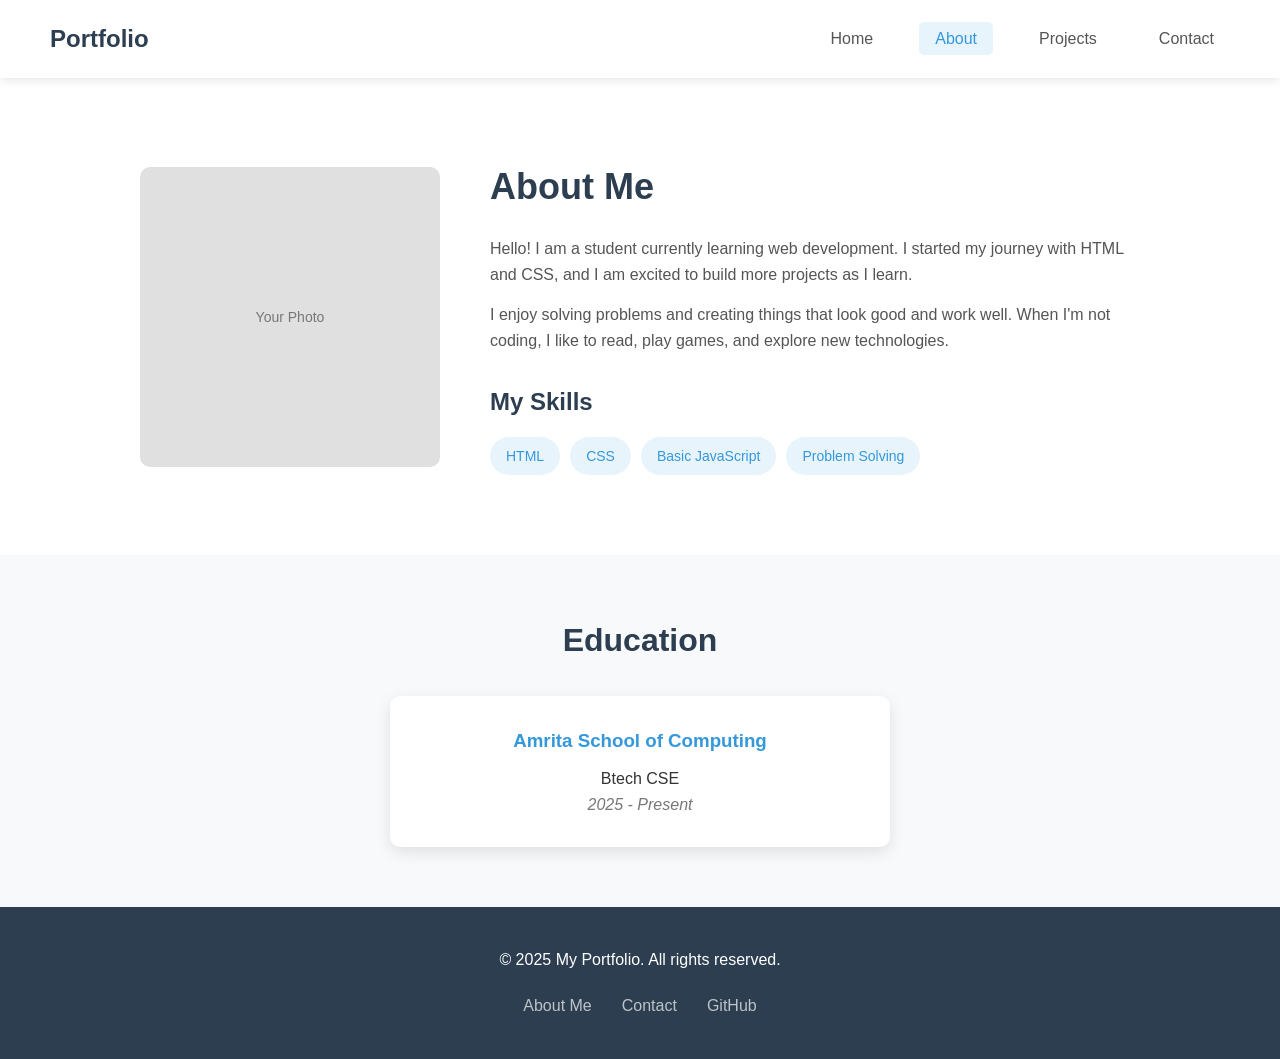
<file: about.html>
<!DOCTYPE html>
<html lang="en">
<head>
    <meta charset="UTF-8">
    <meta name="viewport" content="width=device-width, initial-scale=1.0">
    <title>About Me - My Portfolio</title>
    <link rel="stylesheet" href="style.css">
</head>
<body>
    <!-- Navigation Menu -->
    <nav class="navbar">
        <div class="logo">Portfolio</div>
        <ul class="nav-links">
            <li><a href="index.html">Home</a></li>
            <li><a href="about.html" class="active">About</a></li>
            <li><a href="project.html">Projects</a></li>
            <li><a href="contact.html">Contact</a></li>
        </ul>
    </nav>

    <!-- About Section -->
    <section class="about-section">
        <div class="about-container">
            <div class="about-image">
                <div class="image-placeholder">Your Photo</div>
            </div>
            <div class="about-text">
                <h1>About Me</h1>
                <p>
                    Hello! I am a student currently learning web development. 
                    I started my journey with HTML and CSS, and I am excited 
                    to build more projects as I learn.
                </p>
                <p>
                    I enjoy solving problems and creating things that look good 
                    and work well. When I'm not coding, I like to read, play games, 
                    and explore new technologies.
                </p>
                <h2>My Skills</h2>
                <div class="skills-list">
                    <span class="skill-tag">HTML</span>
                    <span class="skill-tag">CSS</span>
                    <span class="skill-tag">Basic JavaScript</span>
                    <span class="skill-tag">Problem Solving</span>
                </div>
            </div>
        </div>
    </section>

    <!-- Education Section -->
    <section class="education-section">
        <h2>Education</h2>
        <div class="education-card">
            <h3>Amrita School of Computing</h3>
            <p>Btech CSE</p>
            <p class="year">2025 - Present</p>
        </div>
    </section>

    <!-- Footer -->
    <footer class="footer">
        <p>&copy; 2025 My Portfolio. All rights reserved.</p>
        <div class="footer-links">
            <a href="about.html">About Me</a>
            <a href="contact.html">Contact</a>
            <a href="https://github.com/shivanandinic" target="_blank">GitHub</a>
        </div>
    </footer>
</body>
</html>
</file>
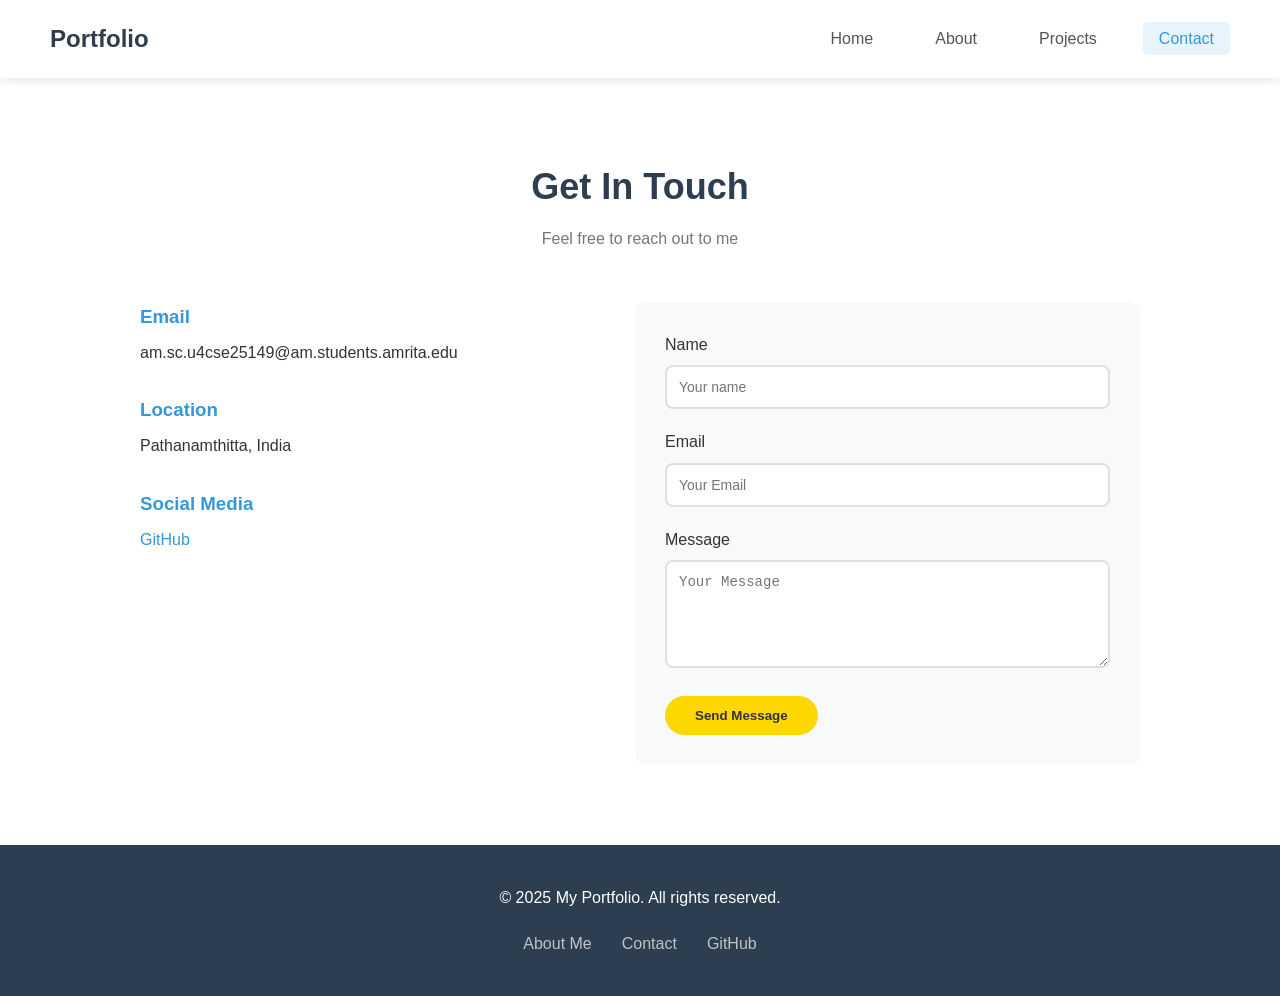
<file: contact.html>
<!DOCTYPE html>
<html lang="en">
<head>
    <meta charset="UTF-8">
    <meta name="viewport" content="width=device-width, initial-scale=1.0">
    <title>Contact - My Portfolio</title>
    <link rel="stylesheet" href="style.css">
</head>
<body>
    <!-- Navigation Menu -->
    <nav class="navbar">
        <div class="logo">Portfolio</div>
        <ul class="nav-links">
            <li><a href="index.html">Home</a></li>
            <li><a href="about.html">About</a></li>
            <li><a href="project.html">Projects</a></li>
            <li><a href="contact.html" class="active">Contact</a></li>
        </ul>
    </nav>

    <!-- Contact Section -->
    <section class="contact-section">
        <h1>Get In Touch</h1>
        <p class="section-subtitle">Feel free to reach out to me</p>

        <div class="contact-container">
            <div class="contact-info">
                <div class="contact-item">
                    <h3>Email</h3>
                    <p>am.sc.u4cse25149@am.students.amrita.edu</p>
                </div>
                <div class="contact-item">
                    <h3>Location</h3>
                    <p>Pathanamthitta, India</p>
                </div>
                <div class="contact-item">
                    <h3>Social Media</h3>
                    <div class="social-links">
                        <a href="https://github.com/shivanandinic" target="_blank">GitHub</a>
                   </div>
                </div>
            </div>

            <div class="contact-form">
                <form>
                    <div class="form-group">
                        <label for="name">Name</label>
                        <input type="text" id="name" name="name" placeholder="Your name" required>
                    </div>
                    <div class="form-group">
                        <label for="email">Email</label>
                        <input type="email" id="email" name="email" placeholder="Your Email" required>
                    </div>
                    <div class="form-group">
                        <label for="message">Message</label>
                        <textarea id="message" name="message" rows="5" placeholder="Your Message" required></textarea>
                    </div>
                    <button type="submit" class="btn">Send Message</button>
                </form>
            </div>
        </div>
    </section>

    <!-- Footer -->
    <footer class="footer">
        <p>&copy; 2025 My Portfolio. All rights reserved.</p>
        <div class="footer-links">
            <a href="about.html">About Me</a>
            <a href="contact.html">Contact</a>
            <a href="https://github.com/shivanandinic" target="_blank">GitHub</a>
        </div>
    </footer>
</body>
</html>
</file>
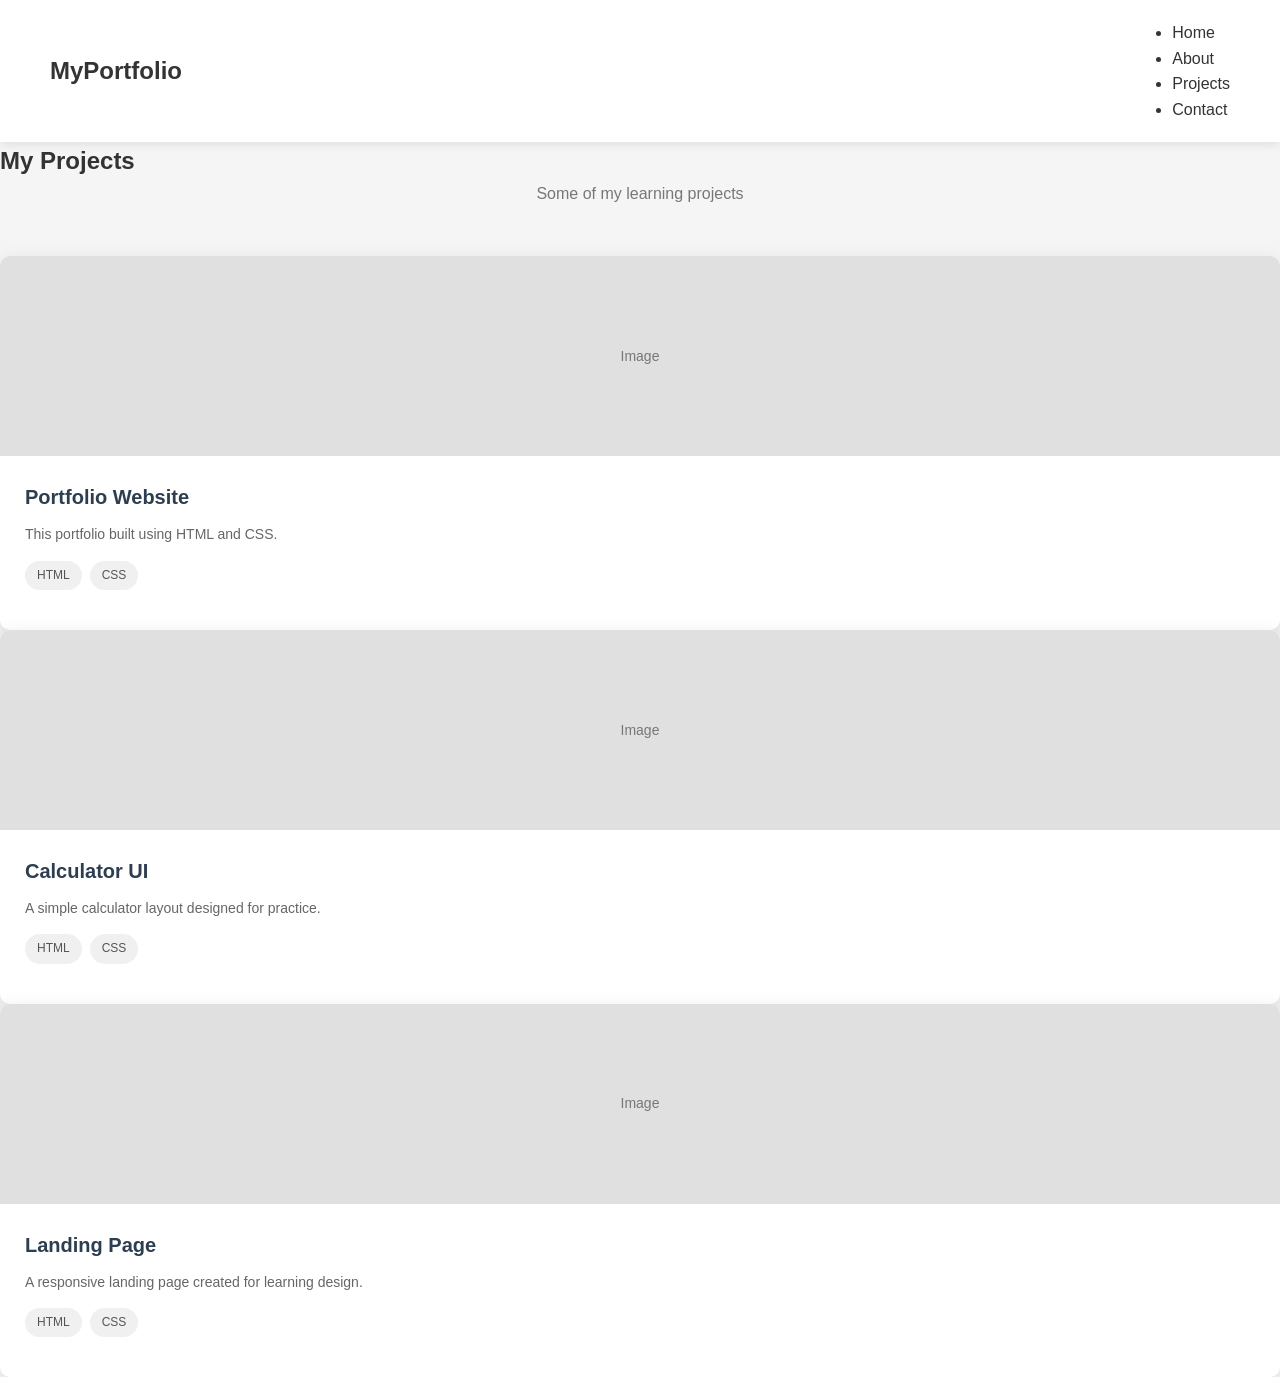
<file: project.html>
<!DOCTYPE html>
<html lang="en">
<head>
    <meta charset="UTF-8">
    <meta name="viewport" content="width=device-width, initial-scale=1.0">
    <title>Projects</title>
    <link rel="stylesheet" href="style.css">
</head>
<body>

<nav class="navbar">
    <h2>MyPortfolio</h2>
    <ul>
        <li><a href="index.html">Home</a></li>
        <li><a href="about.html">About</a></li>
        <li><a href="project.html">Projects</a></li>
        <li><a href="contact.html">Contact</a></li>
    </ul>
</nav>

<section class="project-section">
    <h1>My Projects</h1>
    <p class="section-subtitle">Some of my learning projects</p>

    <div class="project-grid">

        <!-- Project 1 -->
        <div class="project-card">
            <div class="project-image">
                <div class="image-placeholder">Image</div>
            </div>
            <div class="project-intro">
                <h3>Portfolio Website</h3>
                <p>This portfolio built using HTML and CSS.</p>

                <div class="project-tags">
                    <span>HTML</span>
                    <span>CSS</span>
                </div>
            </div>
        </div>

        <!-- Project 2 -->
        <div class="project-card">
            <div class="project-image">
                <div class="image-placeholder">Image</div>
            </div>
            <div class="project-intro">
                <h3>Calculator UI</h3>
                <p>A simple calculator layout designed for practice.</p>

                <div class="project-tags">
                    <span>HTML</span>
                    <span>CSS</span>
                </div>
            </div>
        </div>

        <!-- Project 3 -->
        <div class="project-card">
            <div class="project-image">
                <div class="image-placeholder">Image</div>
            </div>
            <div class="project-intro">
                <h3>Landing Page</h3>
                <p>A responsive landing page created for learning design.</p>

                <div class="project-tags">
                    <span>HTML</span>
                    <span>CSS</span>
                </div>
            </div>
        </div>

    </div>
</section>

</body>
</html>
</file>
<file: style.css>
/* Reset and Base Styles */
* {
    margin: 0;
    padding: 0;
    box-sizing: border-box;
}

body {
    font-family: 'Segoe UI', Tahoma, Geneva, Verdana, sans-serif;
    line-height: 1.6;
    color: #333;
    background-color: #f5f5f5;
}

a {
    text-decoration: none;
    color: inherit;
}

/* Navigation */
.navbar {
    display: flex;
    justify-content: space-between;
    align-items: center;
    padding: 20px 50px;
    background-color: #fff;
    box-shadow: 0 2px 10px rgba(0, 0, 0, 0.1);
    position: sticky;
    top: 0;
    z-index: 100;
}

.logo {
    font-size: 24px;
    font-weight: bold;
    color: #2c3e50;
}

.nav-links {
    display: flex;
    list-style: none;
    gap: 30px;
}

.nav-links a {
    color: #555;
    font-weight: 500;
    padding: 8px 16px;
    border-radius: 5px;
    transition: all 0.3s ease;
}

.nav-links a:hover,
.nav-links a.active {
    color: #3498db;
    background-color: #e8f4fc;
}
/* INTRO SECTION (SPLIT DESIGN) */
.intro {
    display: flex;
    min-height: 100vh;
}

/* LEFT SIDE */
.left {
    width: 50%;
    background-color: #fcd5ce; /* pastel pink */
    display: flex;
    flex-direction: column;
    justify-content: center;
    align-items: center;
    padding: 40px;
    text-align: center;
}

.left h1 {
    font-size: 48px;
    margin-bottom: 20px;
}

.highlight {
    color: #ff4d6d;
}

.subtitle {
    font-size: 20px;
    margin-bottom: 20px;
}

.description {
    font-size: 16px;
    margin-bottom: 30px;
}

/* RIGHT SIDE */
.right {
    width: 50%;
}

.right img {
    width: 100%;
    height: 100%;
    object-fit: cover;
}

/* RESPONSIVE */
@media (max-width: 768px) {
    .intro {
        flex-direction: column;
    }

    .left, .right {
        width: 100%;
        height: 50vh;
    }
}


/* Buttons */
.btn {
    display: inline-block;
    padding: 12px 30px;
    background-color: #ffd700;
    color: #333;
    font-weight: bold;
    border-radius: 30px;
    transition: transform 0.3s ease, box-shadow 0.3s ease;
    border: none;
    cursor: pointer;
}

.btn:hover {
    transform: translateY(-3px);
    box-shadow: 0 10px 20px rgba(0, 0, 0, 0.2);
}

.btn-small {
    display: inline-block;
    padding: 8px 16px;
    background-color: #3498db;
    color: white;
    border-radius: 5px;
    font-size: 14px;
    transition: background-color 0.3s ease;
}

.btn-small:hover {
    background-color: #2980b9;
}

.btn-outline {
    background-color: transparent;
    border: 2px solid #3498db;
    color: #3498db;
}

.btn-outline:hover {
    background-color: #3498db;
    color: white;
}

/* Skills Preview Section */
.skills-preview {
    padding: 80px 50px;
    text-align: center;
    background-color: #fff;
}

.skills-preview h2 {
    font-size: 32px;
    margin-bottom: 40px;
    color: #2c3e50;
}

.skills-container {
    display: flex;
    justify-content: center;
    gap: 30px;
    flex-wrap: wrap;
}

.skill-card {
    background-color: #f8f9fa;
    padding: 30px 40px;
    border-radius: 10px;
    box-shadow: 0 5px 15px rgba(0, 0, 0, 0.1);
    transition: transform 0.3s ease;
}

.skill-card:hover {
    transform: translateY(-5px);
}

.skill-card h3 {
    color: #3498db;
    margin-bottom: 10px;
}

/* About Section */
.about-section {
    padding: 80px 50px;
    background-color: #fff;
}

.about-container {
    display: flex;
    align-items: center;
    gap: 50px;
    max-width: 1000px;
    margin: 0 auto;
    flex-wrap: wrap;
    justify-content: center;
}

.about-image {
    flex: 1;
    min-width: 250px;
    max-width: 300px;
}

.image-placeholder {
    width: 100%;
    height: 300px;
    background-color: #e0e0e0;
    border-radius: 10px;
    display: flex;
    align-items: center;
    justify-content: center;
    color: #777;
    font-size: 14px;
}

.about-text {
    flex: 2;
    min-width: 300px;
}

.about-text h1 {
    font-size: 36px;
    margin-bottom: 20px;
    color: #2c3e50;
}

.about-text h2 {
    font-size: 24px;
    margin: 30px 0 15px;
    color: #2c3e50;
}

.about-text p {
    margin-bottom: 15px;
    color: #555;
}

.skills-list {
    display: flex;
    gap: 10px;
    flex-wrap: wrap;
}

.skill-tag {
    background-color: #e8f4fc;
    color: #3498db;
    padding: 8px 16px;
    border-radius: 20px;
    font-size: 14px;
}

/* Education Section */
.education-section {
    padding: 60px 50px;
    background-color: #f8f9fa;
    text-align: center;
}

.education-section h2 {
    font-size: 32px;
    margin-bottom: 30px;
    color: #2c3e50;
}

.education-card {
    background-color: #fff;
    padding: 30px;
    border-radius: 10px;
    box-shadow: 0 5px 15px rgba(0, 0, 0, 0.1);
    max-width: 500px;
    margin: 0 auto;
}

.education-card h3 {
    color: #3498db;
    margin-bottom: 10px;
}

.year {
    color: #777;
    font-style: italic;
}

/* Projects Section */
.projects-section {
    padding: 80px 50px;
    background-color: #fff;
}

.projects-section h1 {
    text-align: center;
    font-size: 36px;
    margin-bottom: 10px;
    color: #2c3e50;
}

.section-subtitle {
    text-align: center;
    color: #777;
    margin-bottom: 50px;
}

.projects-grid {
    display: grid;
    grid-template-columns: repeat(auto-fit, minmax(300px, 1fr));
    gap: 30px;
    max-width: 1200px;
    margin: 0 auto;
}

.project-card {
    background-color: #fff;
    border-radius: 10px;
    overflow: hidden;
    box-shadow: 0 5px 20px rgba(0, 0, 0, 0.1);
    transition: transform 0.3s ease;
}

.project-card:hover {
    transform: translateY(-10px);
}

.project-image .image-placeholder {
    height: 200px;
    border-radius: 0;
}

.project-intro {
    padding: 25px;
}

.project-intro h3 {
    font-size: 20px;
    margin-bottom: 10px;
    color: #2c3e50;
}

.project-intro p {
    color: #666;
    margin-bottom: 15px;
    font-size: 14px;
}

.project-tags {
    display: flex;
    gap: 8px;
    margin-bottom: 15px;
}

.project-tags span {
    background-color: #f0f0f0;
    padding: 5px 12px;
    border-radius: 15px;
    font-size: 12px;
    color: #555;
}

.project-links {
    display: flex;
    gap: 10px;
}

/* Contact Section */
.contact-section {
    padding: 80px 50px;
    background-color: #fff;
}

.contact-section h1 {
    text-align: center;
    font-size: 36px;
    margin-bottom: 10px;
    color: #2c3e50;
}

.contact-container {
    display: flex;
    gap: 50px;
    max-width: 1000px;
    margin: 0 auto;
    flex-wrap: wrap;
    justify-content: center;
}

.contact-info {
    flex: 1;
    min-width: 250px;
}

.contact-item {
    margin-bottom: 30px;
}

.contact-item h3 {
    color: #3498db;
    margin-bottom: 8px;
}

.social-links {
    display: flex;
    gap: 15px;
}

.social-links a {
    color: #3498db;
    font-weight: 500;
}

.social-links a:hover {
    text-decoration: underline;
}

.contact-form {
    flex: 1;
    min-width: 300px;
    background-color: #f8f9fa;
    padding: 30px;
    border-radius: 10px;
}

.form-group {
    margin-bottom: 20px;
}

.form-group label {
    display: block;
    margin-bottom: 8px;
    font-weight: 500;
    color: #333;
}

.form-group input,
.form-group textarea {
    width: 100%;
    padding: 12px;
    border: 2px solid #e0e0e0;
    border-radius: 8px;
    font-size: 14px;
    transition: border-color 0.3s ease;
}

.form-group input:focus,
.form-group textarea:focus {
    outline: none;
    border-color: #3498db;
}

/* Footer */
.footer {
    background-color: #2c3e50;
    color: white;
    padding: 40px 50px;
    text-align: center;
}

.footer-links {
    margin-top: 20px;
    display: flex;
    justify-content: center;
    gap: 30px;
}

.footer-links a {
    color: #bdc3c7;
    transition: color 0.3s ease;
}

.footer-links a:hover {
    color: white;
}

/* Responsive Design */
@media (max-width: 768px) {
    .navbar {
        flex-direction: column;
        padding: 15px 20px;
    }

    .nav-links {
        margin-top: 15px;
        gap: 15px;
    }

    .hero h1 {
        font-size: 32px;
    }

    .skills-preview,
    .about-section,
    .projects-section,
    .contact-section,
    .education-section {
        padding: 50px 20px;
    }

    .about-container {
        flex-direction: column;
        text-align: center;
    }

    .contact-container {
        flex-direction: column;
    }

    .footer {
        padding: 30px 20px;
    }

    .footer-links {
        flex-direction: column;
        gap: 15px;
    }
}

@media (max-width: 480px) {
    .hero h1 {
        font-size: 26px;
    }

    .nav-links {
        flex-wrap: wrap;
        justify-content: center;
    }

    .project-links {
        flex-direction: column;
    }
}
</file>
